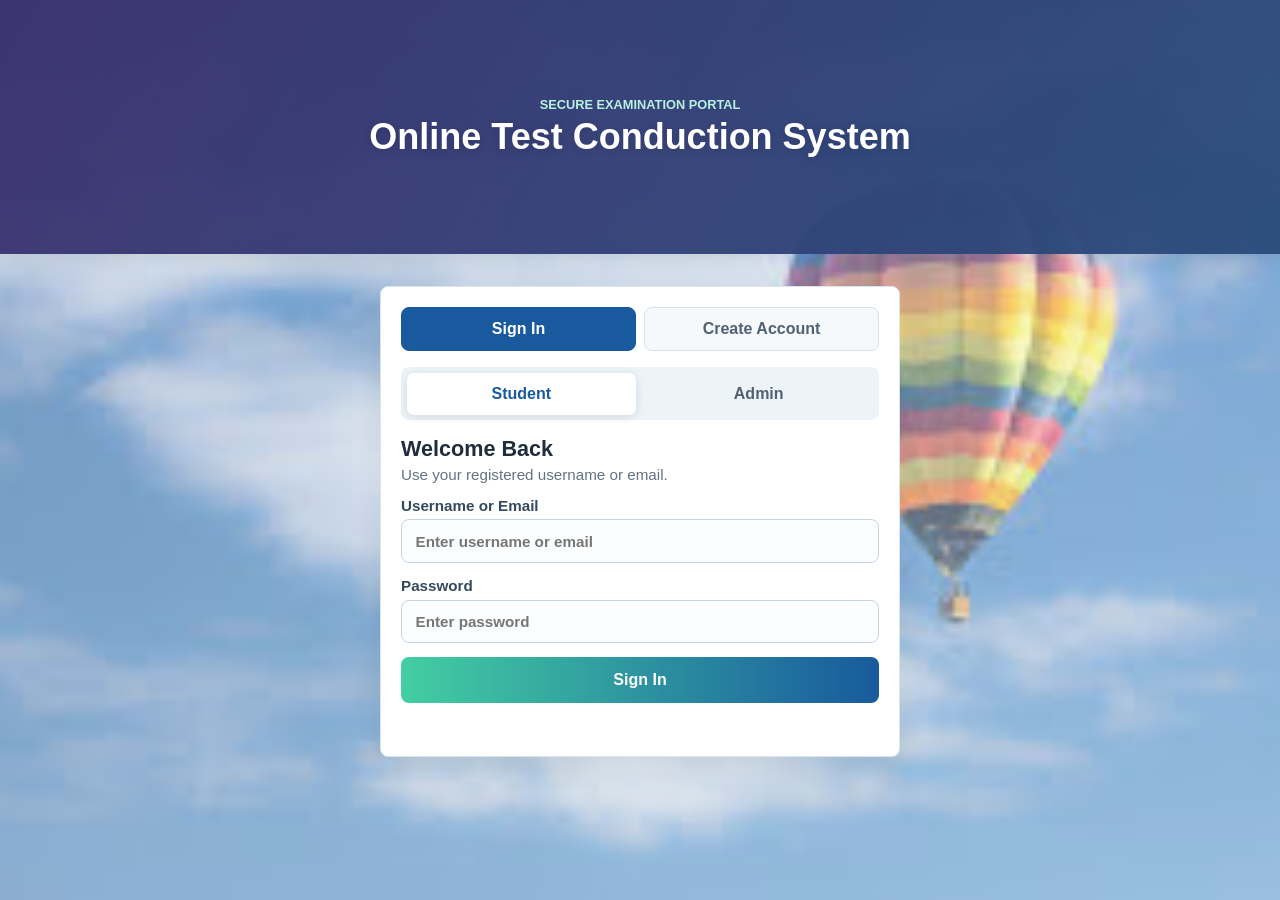
<file: frontend/index.html>
<!DOCTYPE html>
<html lang="en">
<head>
    <meta charset="UTF-8">
    <meta name="viewport" content="width=device-width, initial-scale=1.0">
    <title>Online Test Conduction System</title>
    <link rel="stylesheet" href="styles.css">
</head>
<body class="auth-page">
    <header class="auth-header">
        <div>
            <p class="eyebrow">Secure Examination Portal</p>
            <h1>Online Test Conduction System</h1>
            
        </div>
    </header>

    <main id="main-content" class="auth-main">
        <section class="auth-shell">
            <div class="auth-card">
                <div class="auth-tabs" role="tablist" aria-label="Authentication mode">
                    <button type="button" class="auth-tab active" data-auth-mode="login">Sign In</button>
                    <button type="button" class="auth-tab" data-auth-mode="register">Create Account</button>
                </div>

                <div class="role-toggle" aria-label="Account type">
                    <label>
                        <input type="radio" name="authRole" value="student" checked>
                        <span>Student</span>
                    </label>
                    <label>
                        <input type="radio" name="authRole" value="admin">
                        <span>Admin</span>
                    </label>
                </div>

                <form id="loginForm" class="auth-form">
                    <div class="form-title">
                        <h2>Welcome Back</h2>
                        <p>Use your registered username or email.</p>
                    </div>
                    <label>
                        Username or Email
                        <input type="text" name="identifier" required autocomplete="username" placeholder="Enter username or email">
                    </label>
                    <label>
                        Password
                        <input type="password" name="password" required autocomplete="current-password" placeholder="Enter password">
                    </label>
                    <button type="submit">Sign In</button>
                    <p id="loginMessage" class="form-message" aria-live="polite"></p>
                </form>

                <form id="registerForm" class="auth-form hidden">
                    <div class="form-title">
                        <h2>Create Account</h2>
                        
                    </div>
                    <label>
                        Full Name
                        <input type="text" name="fullName" required autocomplete="name" placeholder="Enter full name">
                    </label>
                    <label>
                        Username
                        <input type="text" name="username" required autocomplete="username" placeholder="Choose username">
                    </label>
                    <label>
                        Email
                        <input type="email" name="email" required autocomplete="email" placeholder="Enter email">
                    </label>
                    <label>
                        Password
                        <input type="password" name="password" required autocomplete="new-password" minlength="6" placeholder="Minimum 6 characters">
                    </label>
                    <button type="submit">Create Account</button>
                    <p id="registerMessage" class="form-message" aria-live="polite"></p>
                </form>
            </div>
        </section>
    </main>

    <script src="app.js"></script>
</body>
</html>
</file>
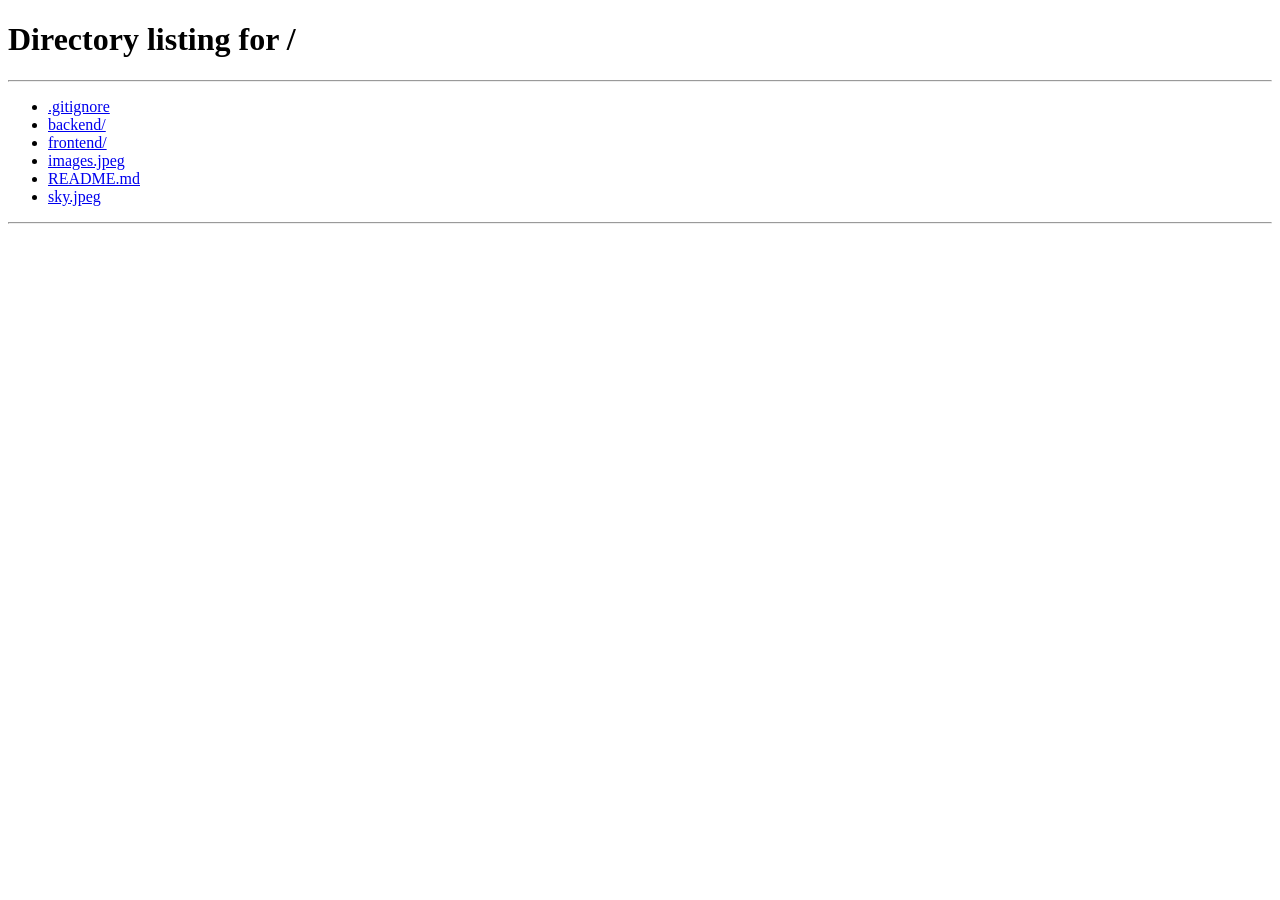
<file: frontend/admin.html>
<!DOCTYPE html>
<html lang="en">
<head>
    <meta charset="UTF-8">
    <meta name="viewport" content="width=device-width, initial-scale=1.0">
    <title>Admin Panel | Online Test Conduction System</title>
    <link rel="stylesheet" href="styles.css">
</head>
<body class="admin-page">
    <header class="admin-header">
        <div>
            <p class="eyebrow">Administrator</p>
            <h1>Online Test Conduction System</h1>
        </div>
        <div class="top-analog-timer admin-session-clock" aria-label="Session timer">
            <div class="analog-timer" aria-hidden="true">
                <span class="clock-mark top">12</span>
                <span class="clock-mark right">3</span>
                <span class="clock-mark bottom">6</span>
                <span class="clock-mark left">9</span>
                <span class="clock-hand minute-hand" id="adminTimerMinuteHand"></span>
                <span class="clock-hand second-hand" id="adminTimerSecondHand"></span>
                <span class="clock-center"></span>
            </div>
            <strong id="adminSessionTimer">00:00</strong>
        </div>
        <nav class="admin-nav">
            <a href="/">Logout</a>
        </nav>
    </header>

    <main class="admin-main">
        <section class="dashboard-grid" aria-label="Dashboard summary">
            <article class="metric-card">
                <span>Total Tests</span>
                <strong id="totalTests">0</strong>
            </article>
            <article class="metric-card">
                <span>Questions</span>
                <strong id="totalQuestions">0</strong>
            </article>
            <article class="metric-card">
                <span>Attempts</span>
                <strong id="totalAttempts">0</strong>
            </article>
            <article class="metric-card">
                <span>Average Score</span>
                <strong id="averageScore">0%</strong>
            </article>
        </section>

        <section class="admin-workspace">
            <div class="admin-panel">
                <div class="panel-heading">
                    <h2>Create Test</h2>
                    <p>Set up test details for students.</p>
                </div>
                <form id="testForm" class="admin-form">
                    <label>
                        Test Title
                        <input type="text" name="title" placeholder="Example: JavaScript Quiz" required>
                    </label>
                    <label>
                        Subject
                        <input type="text" name="subject" placeholder="Example: Web Technology" required>
                    </label>
                    <label>
                        Time Limit
                        <input type="number" name="duration" min="5" max="180" placeholder="Minutes" required>
                    </label>
                    <button type="submit">Create Test</button>
                    <p id="testMessage" class="form-message" aria-live="polite"></p>
                </form>

                <div class="panel-divider"></div>

                <div class="panel-heading compact">
                    <h2>Set Session Time</h2>
                    
                </div>
                <form id="sessionForm" class="admin-form session-form">
                    <label>
                        Select Test
                        <select id="sessionTest" name="testId" required></select>
                    </label>
                    <label>
                        Session Duration
                        <input type="number" name="sessionDuration" min="1" placeholder="Enter minutes" required>
                    </label>
                    <div class="session-actions">
                        <button type="submit">Start Session</button>
                        <button type="button" id="endSession" class="secondary-button">End Session</button>
                    </div>
                    <p id="sessionMessage" class="form-message" aria-live="polite"></p>
                </form>
            </div>

            <div class="admin-panel">
                <div class="panel-heading">
                    <h2>Add Question</h2>
                    <p>Add multiple-choice questions to any test.</p>
                </div>
                <form id="questionForm" class="admin-form">
                    <label>
                        Select Test
                        <select id="questionTest" name="testId" required></select>
                    </label>
                    <label>
                        Question
                        <textarea name="question" rows="3" placeholder="Enter question text" required></textarea>
                    </label>
                    <div class="option-grid">
                        <label>
                            Option A
                            <input type="text" name="optionA" required>
                        </label>
                        <label>
                            Option B
                            <input type="text" name="optionB" required>
                        </label>
                        <label>
                            Option C
                            <input type="text" name="optionC" required>
                        </label>
                        <label>
                            Option D
                            <input type="text" name="optionD" required>
                        </label>
                    </div>
                    <label>
                        Correct Answer
                        <select name="answer" required>
                            <option value="">Select answer</option>
                            <option value="A">Option A</option>
                            <option value="B">Option B</option>
                            <option value="C">Option C</option>
                            <option value="D">Option D</option>
                        </select>
                    </label>
                    <button type="submit">Add Question</button>
                    <p id="questionMessage" class="form-message" aria-live="polite"></p>
                </form>
            </div>
        </section>

        <section class="table-section">
            <div class="section-heading">
                <h2>Available Tests</h2>
                
            </div>
            <div class="table-wrap">
                <table>
                    <thead>
                        <tr>
                            <th>Title</th>
                            <th>Subject</th>
                            <th>Duration</th>
                            <th>Questions</th>
                        </tr>
                    </thead>
                    <tbody id="testTableBody"></tbody>
                </table>
            </div>
        </section>

        <section class="table-section">
            <div class="section-heading">
                <h2>Student Results</h2>
                
            </div>
            <div class="table-wrap">
                <table>
                    <thead>
                        <tr>
                            <th>Student</th>
                            <th>Test</th>
                            <th>Score</th>
                            <th>Completion Time</th>
                            <th>Status</th>
                        </tr>
                    </thead>
                    <tbody id="resultsTableBody"></tbody>
                </table>
            </div>
        </section>
    </main>

    <script src="app.js"></script>
</body>
</html>
</file>
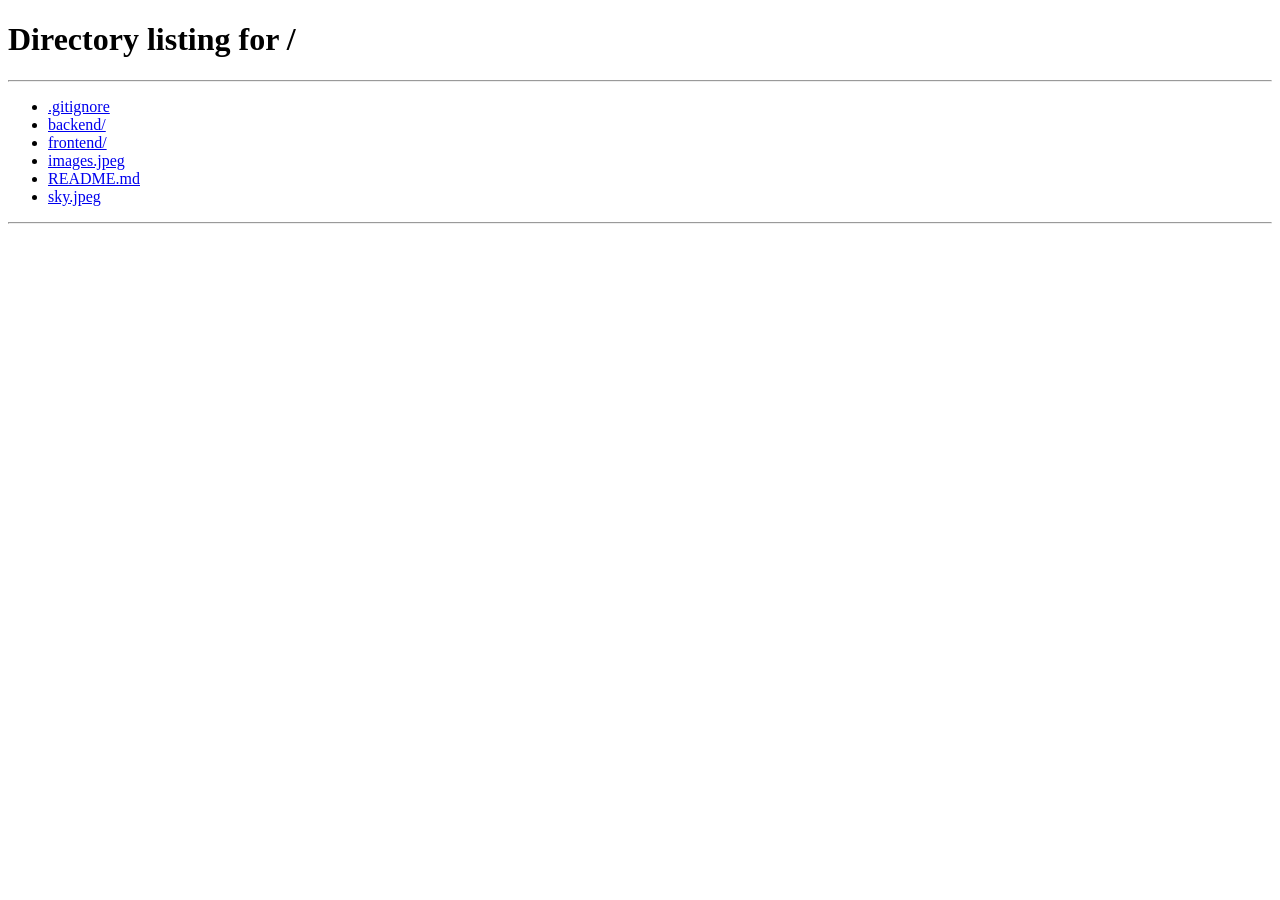
<file: frontend/student.html>
<!DOCTYPE html>
<html lang="en">
<head>
    <meta charset="UTF-8">
    <meta name="viewport" content="width=device-width, initial-scale=1.0">
    <title>Student Test Area | Online Test Conduction System</title>
    <link rel="stylesheet" href="styles.css">
</head>
<body class="student-page">
    <header class="admin-header student-header">
        <div>
            <p class="eyebrow">Student</p>
            <h1>Online Test Conduction System</h1>
        </div>
        <div class="top-analog-timer" id="topAnalogTimer" aria-hidden="true">
            <div class="analog-timer" aria-hidden="true">
                <span class="clock-mark top">12</span>
                <span class="clock-mark right">3</span>
                <span class="clock-mark bottom">6</span>
                <span class="clock-mark left">9</span>
                <span class="clock-hand minute-hand" id="timerMinuteHand"></span>
                <span class="clock-hand second-hand" id="timerSecondHand"></span>
                <span class="clock-center"></span>
            </div>
        </div>
        <nav class="admin-nav">
            <a href="/">Logout</a>
        </nav>
    </header>

    <main class="student-main">
        <section class="student-topbar">
            <div>
                <p class="eyebrow dark">Welcome</p>
                <h2 id="studentName">Student</h2>
            </div>
            <p>Attempt available tests and view your score instantly after submission.</p>
        </section>

        <section class="student-layout">
            <aside class="student-sidebar">
                <div class="section-heading">
                    <h2>Available Tests</h2>
                    <p>Select one test to begin.</p>
                </div>
                <div id="studentTestList" class="student-test-list"></div>
            </aside>

            <section id="attemptArea" class="attempt-area" aria-live="polite"></section>
        </section>
    </main>

    <script src="app.js"></script>
</body>
</html>
</file>
<file: frontend/styles.css>
/* --- Login Tabs --- */
.login-tabs {
    display: flex;
    justify-content: center;
    gap: 0.5rem;
    margin-bottom: 1.2rem;
}
.tab-btn {
    background: #f4f8fb;
    border: 1.5px solid #e3eaf1;
    border-radius: 16px 16px 0 0;
    padding: 0.7rem 2.2rem;
    font-size: 1.05rem;
    font-weight: 600;
    color: #185a9d;
    cursor: pointer;
    outline: none;
    transition: background 0.2s, color 0.2s;
}
.tab-btn.active {
    background: #fff;
    color: #2575fc;
    border-bottom: 2.5px solid #fff;
    z-index: 1;
}
.login-forms {
    display: flex;
    justify-content: center;
    align-items: flex-start;
    gap: 2rem;
}
@media (max-width: 800px) {
    .login-forms {
        flex-direction: column;
        gap: 1.2rem;
        align-items: center;
    }
}
/* --- Login Card Block --- */
/* --- Simple Modern Login Card Block --- */
.login-card {
    background: #fff;
    border-radius: 18px;
    box-shadow: 0 4px 18px rgba(44,62,80,0.10);
    border: 1.5px solid #e3eaf1;
    padding: 2rem 1.2rem;
    display: flex;
    justify-content: center;
    align-items: center;
    position: relative;
    max-width: 370px;
    margin: 0 auto;
    z-index: 2;
    overflow: visible;
}
.login-card::before {
    display: none;
}
.login-card:hover {
    box-shadow: 0 8px 32px rgba(44,62,80,0.13);
    transform: translateY(-1px) scale(1.01);
    transition: box-shadow 0.2s, transform 0.15s;
}
/* --- Login Form Styles --- */

.login-section {
    display: flex;
    align-items: center;
    justify-content: center;
    min-height: 400px;
    background: none;
    width: 100%;
}
.login-section > .login-forms {
    background: rgba(255,255,255,0.92);
    border-radius: 24px;
    box-shadow: 0 8px 40px rgba(44,62,80,0.10);
    padding: 2.5rem 3.5rem;
    display: flex;
    gap: 2.5rem;
    width: 100%;
    max-width: 820px;
    justify-content: center;
}
@media (max-width: 900px) {
    .login-section > .login-forms {
        flex-direction: column;
        padding: 2rem 1rem;
        gap: 1.2rem;
        max-width: 98vw;
    }
}
.login-form {
    background: rgba(255,255,255,0.18);
    backdrop-filter: blur(16px) saturate(180%);
    -webkit-backdrop-filter: blur(16px) saturate(180%);
    border-radius: 22px;
    box-shadow: 0 8px 32px rgba(44,62,80,0.18);
    border: 1.5px solid rgba(255,255,255,0.35);
    width: 100%;
    max-width: 370px;
    display: flex;
    flex-direction: column;
    gap: 1.5rem;
    padding: 2.5rem 2rem 2rem 2rem;
    animation: fadeIn 0.7s cubic-bezier(.4,0,.2,1);
    position: relative;
}
.login-form h2 {
    margin: 0 0 0.5rem 0;
    text-align: center;
    color: #185a9d;
    font-weight: 800;
    letter-spacing: 1.5px;
    font-size: 2rem;
    text-shadow: 0 2px 8px rgba(24,90,157,0.08);
}
.input-group {
    display: flex;
    flex-direction: column;
    gap: 0.2rem;
    position: relative;
}
.input-group label {
    font-size: 1rem;
    color: #185a9d;
    font-weight: 600;
    margin-bottom: 0.2rem;
    margin-left: 0.2rem;
}
.input-group input {
    padding: 0.7rem 1rem 0.7rem 2.5rem;
    border: 1.5px solid #b2bec3;
    border-radius: 10px;
    font-size: 1.05rem;
    transition: border 0.2s, box-shadow 0.2s;
    outline: none;
    background: rgba(255,255,255,0.7);
    box-shadow: 0 1px 4px rgba(44,62,80,0.06);
}
.input-group input:focus {
    border: 1.5px solid #43cea2;
    box-shadow: 0 2px 12px rgba(67,206,162,0.13);
}
.input-group .input-icon {
    position: absolute;
    left: 0.7rem;
    top: 50%;
    transform: translateY(-50%);
    font-size: 1.2rem;
    color: #43cea2;
    pointer-events: none;
    opacity: 0.85;
}
.login-submit {
    margin-top: 0.5rem;
    padding: 0.8rem 0;
    background: linear-gradient(90deg, #43cea2 0%, #185a9d 100%);
    color: #fff;
    border: none;
    border-radius: 24px;
    font-size: 1.15rem;
    font-weight: 700;
    cursor: pointer;
    box-shadow: 0 2px 12px rgba(67,206,162,0.13);
    transition: background 0.3s, transform 0.2s, box-shadow 0.2s;
    letter-spacing: 1px;
}
.login-submit:hover {
    background: linear-gradient(90deg, #185a9d 0%, #43cea2 100%);
    transform: translateY(-2px) scale(1.05);
    box-shadow: 0 6px 24px rgba(24,90,157,0.18);
}
@keyframes fadeIn {
    from { opacity: 0; transform: translateY(30px); }
    to { opacity: 1; transform: translateY(0); }
}

@media (max-width: 600px) {
    .login-form {
        padding: 1.2rem 0.5rem 1rem 0.5rem;
        max-width: 98vw;
    }
    .login-form h2 {
        font-size: 1.2rem;
    }
}

body {
    font-family: 'Segoe UI', Arial, sans-serif;
    margin: 0;
    padding: 0;
    background: linear-gradient(135deg, #74ebd5 0%, #ACB6E5 100%);
    min-height: 100vh;
    transition: background 0.5s;
}

header {
    background: rgba(44, 62, 80, 0.95);
    color: #fff;
    padding: 2.5rem 1rem 1.5rem 1rem;
    text-align: center;
    box-shadow: 0 4px 24px rgba(44,62,80,0.15);
    border-bottom-left-radius: 32px;
    border-bottom-right-radius: 32px;
    position: relative;
    overflow: hidden;
}
header::before {
    content: '';
    position: absolute;
    top: 0; left: 0; right: 0; bottom: 0;
    background: linear-gradient(120deg, #6a11cb 0%, #2575fc 100%);
    opacity: 0.25;
    z-index: 0;
}
header h1 {
    position: relative;
    z-index: 1;
    font-size: 2.5rem;
    letter-spacing: 2px;
    margin-bottom: 0.5rem;
    text-shadow: 0 2px 8px rgba(0,0,0,0.12);
}
nav {
    position: relative;
    z-index: 1;
}
nav button {
    margin: 0 0.7rem;
    padding: 0.7rem 2.2rem;
    border: none;
    background: linear-gradient(90deg, #43cea2 0%, #185a9d 100%);
    color: #fff;
    border-radius: 24px;
    cursor: pointer;
    font-size: 1.1rem;
    font-weight: 600;
    box-shadow: 0 2px 8px rgba(67,206,162,0.15);
    transition: background 0.3s, transform 0.2s, box-shadow 0.2s;
    outline: none;
}
nav button:hover {
    background: linear-gradient(90deg, #185a9d 0%, #43cea2 100%);
    transform: translateY(-2px) scale(1.05);
    box-shadow: 0 6px 24px rgba(24,90,157,0.18);
}

main {
    max-width: 700px;
    margin: 2.5rem auto;
    background: rgba(255,255,255,0.95);
    padding: 2.5rem 2rem;
    border-radius: 18px;
    box-shadow: 0 6px 32px rgba(44,62,80,0.10);
    min-height: 300px;
    transition: box-shadow 0.3s;
}
main:hover {
    box-shadow: 0 12px 48px rgba(44,62,80,0.18);
}

@media (max-width: 600px) {
    header h1 {
        font-size: 1.5rem;
    }
    main {
        padding: 1.2rem 0.5rem;
    }
    nav button {
        padding: 0.5rem 1rem;
        font-size: 1rem;
    }
}

.auth-page {
    background:
        linear-gradient(rgba(238,244,248,0.36), rgba(238,244,248,0.46)),
        url('../sky.jpeg') center / cover fixed;
    color: #1f2d3d;
}

.auth-header {
    display: flex;
    align-items: center;
    justify-content: center;
    min-height: 190px;
    padding: 2rem 1rem;
    text-align: center;
    border-bottom-left-radius: 0;
    border-bottom-right-radius: 0;
}

.auth-header h1 {
    margin: 0;
    font-size: 2.25rem;
    letter-spacing: 0;
}

.auth-header p:last-child {
    position: relative;
    z-index: 1;
    max-width: 640px;
    margin: 0.7rem auto 0;
    color: #dceef7;
    font-weight: 600;
}

.auth-main {
    max-width: 520px;
    margin: 2rem auto;
    padding: 0 1rem;
    background: transparent;
    box-shadow: none;
    border-radius: 0;
}

.auth-main:hover {
    box-shadow: none;
}

.auth-shell {
    display: block;
}

.auth-card {
    background: #ffffff;
    border: 1px solid #dbe5ec;
    border-radius: 8px;
    box-shadow: 0 8px 28px rgba(31,45,61,0.1);
}

.auth-card {
    padding: 1.25rem;
}

.auth-tabs,
.role-toggle {
    display: grid;
    grid-template-columns: repeat(2, minmax(0, 1fr));
    gap: 0.5rem;
}

.auth-tab {
    min-height: 44px;
    border: 1px solid #d6e1e9;
    border-radius: 8px;
    background: #f6f9fb;
    color: #506173;
    font: inherit;
    font-weight: 800;
    cursor: pointer;
}

.auth-tab.active {
    border-color: #185a9d;
    background: #185a9d;
    color: #ffffff;
}

.role-toggle {
    margin: 1rem 0;
    padding: 0.35rem;
    border-radius: 8px;
    background: #edf4f8;
}

.role-toggle label {
    cursor: pointer;
}

.role-toggle input {
    position: absolute;
    opacity: 0;
    pointer-events: none;
}

.role-toggle span {
    display: flex;
    align-items: center;
    justify-content: center;
    min-height: 42px;
    border-radius: 7px;
    color: #516171;
    font-weight: 800;
}

.role-toggle input:checked + span {
    background: #ffffff;
    color: #185a9d;
    box-shadow: 0 2px 10px rgba(31,45,61,0.12);
}

.auth-form {
    display: flex;
    flex-direction: column;
    gap: 0.85rem;
}

.auth-form.hidden {
    display: none;
}

.form-title h2 {
    margin: 0;
    color: #1f2d3d;
    font-size: 1.35rem;
}

.form-title p {
    margin: 0.25rem 0 0;
    color: #627386;
    font-size: 0.95rem;
}

.auth-form label {
    display: flex;
    flex-direction: column;
    gap: 0.35rem;
    color: #34495e;
    font-size: 0.95rem;
    font-weight: 800;
}

.auth-form input {
    width: 100%;
    box-sizing: border-box;
    border: 1.5px solid #c7d4df;
    border-radius: 8px;
    padding: 0.78rem 0.85rem;
    font: inherit;
    background: #fbfdff;
    color: #1f2d3d;
    outline: none;
}

.auth-form input:focus {
    border-color: #43cea2;
    box-shadow: 0 0 0 3px rgba(67,206,162,0.16);
}

.auth-form button {
    min-height: 46px;
    border: 0;
    border-radius: 8px;
    background: linear-gradient(90deg, #43cea2 0%, #185a9d 100%);
    color: #ffffff;
    font: inherit;
    font-weight: 900;
    cursor: pointer;
}

.text-link {
    color: #185a9d;
    font-weight: 700;
    text-decoration: none;
}

.test-placeholder {
    text-align: center;
}

.test-placeholder h2 {
    color: #185a9d;
}

.admin-page {
    background:
        linear-gradient(rgba(238,244,248,0.36), rgba(238,244,248,0.46)),
        url('../sky.jpeg') center / cover fixed;
    color: #1f2d3d;
}

.admin-header {
    display: flex;
    align-items: center;
    justify-content: space-between;
    gap: 1rem;
    min-height: 128px;
    text-align: left;
    padding: 1.5rem 2rem;
    border-bottom-left-radius: 0;
    border-bottom-right-radius: 0;
}

.admin-header h1 {
    margin: 0;
    font-size: 1.8rem;
    letter-spacing: 0;
}

.eyebrow {
    position: relative;
    z-index: 1;
    margin: 0 0 0.25rem;
    color: #b8f2df;
    font-size: 0.8rem;
    font-weight: 800;
    letter-spacing: 0;
    text-transform: uppercase;
}

.admin-nav a {
    display: inline-flex;
    align-items: center;
    justify-content: center;
    min-height: 42px;
    padding: 0 1.2rem;
    border-radius: 8px;
    background: #ffffff;
    color: #185a9d;
    font-weight: 800;
    text-decoration: none;
    box-shadow: 0 2px 10px rgba(0,0,0,0.12);
}

.admin-main {
    max-width: 1180px;
    margin: 2rem auto;
    padding: 0 1.25rem 2rem;
    background: transparent;
    border-radius: 0;
    box-shadow: none;
}

.admin-main:hover {
    box-shadow: none;
}

.dashboard-grid {
    display: grid;
    grid-template-columns: repeat(4, minmax(0, 1fr));
    gap: 1rem;
    margin-bottom: 1rem;
}

.metric-card,
.admin-panel,
.table-section {
    background: #ffffff;
    border: 1px solid #dbe5ec;
    border-radius: 8px;
    box-shadow: 0 4px 18px rgba(31,45,61,0.08);
}

.metric-card {
    padding: 1.2rem;
}

.metric-card span {
    display: block;
    color: #627386;
    font-size: 0.9rem;
    font-weight: 700;
}

.metric-card strong {
    display: block;
    margin-top: 0.35rem;
    color: #185a9d;
    font-size: 2rem;
}

.admin-workspace {
    display: grid;
    grid-template-columns: minmax(280px, 0.8fr) minmax(320px, 1.2fr);
    gap: 1rem;
    align-items: start;
}

.admin-panel,
.table-section {
    padding: 1.25rem;
}

.panel-heading,
.section-heading {
    margin-bottom: 1rem;
}

.panel-heading.compact {
    margin-top: 0;
}

.panel-divider {
    height: 1px;
    margin: 1.25rem 0;
    background: #e4edf3;
}

.panel-heading h2,
.section-heading h2 {
    margin: 0;
    color: #1f2d3d;
    font-size: 1.25rem;
}

.panel-heading p,
.section-heading p {
    margin: 0.25rem 0 0;
    color: #627386;
    font-size: 0.95rem;
}

.admin-form {
    display: flex;
    flex-direction: column;
    gap: 0.9rem;
}

.session-form {
    max-width: 360px;
    gap: 0.7rem;
}

.session-actions {
    display: grid;
    grid-template-columns: repeat(2, minmax(0, 1fr));
    gap: 0.6rem;
}

.admin-form label {
    display: flex;
    flex-direction: column;
    gap: 0.35rem;
    color: #34495e;
    font-size: 0.95rem;
    font-weight: 700;
}

.admin-form input,
.admin-form select,
.admin-form textarea {
    width: 100%;
    box-sizing: border-box;
    border: 1.5px solid #c7d4df;
    border-radius: 8px;
    padding: 0.72rem 0.8rem;
    font: inherit;
    color: #1f2d3d;
    background: #fbfdff;
    outline: none;
}

.admin-form input:focus,
.admin-form select:focus,
.admin-form textarea:focus {
    border-color: #43cea2;
    box-shadow: 0 0 0 3px rgba(67,206,162,0.16);
}

.admin-form textarea {
    resize: vertical;
}

.option-grid {
    display: grid;
    grid-template-columns: repeat(2, minmax(0, 1fr));
    gap: 0.8rem;
}

.admin-form button {
    min-height: 44px;
    border: 0;
    border-radius: 8px;
    background: linear-gradient(90deg, #43cea2 0%, #185a9d 100%);
    color: #ffffff;
    font-size: 1rem;
    font-weight: 800;
    cursor: pointer;
}

.admin-form button:hover {
    background: linear-gradient(90deg, #185a9d 0%, #43cea2 100%);
}

.admin-form .secondary-button {
    background: #fdecec;
    color: #b23b3b;
}

.admin-form .secondary-button:hover {
    background: #f9dada;
}

.form-message {
    min-height: 1.2rem;
    margin: 0;
    color: #187a56;
    font-size: 0.9rem;
    font-weight: 700;
}

.form-message.error {
    color: #b23b3b;
}

.table-section {
    margin-top: 1rem;
}

.table-wrap {
    overflow-x: auto;
}

table {
    width: 100%;
    border-collapse: collapse;
    min-width: 620px;
}

th,
td {
    padding: 0.85rem;
    border-bottom: 1px solid #e4edf3;
    text-align: left;
}

th {
    color: #516171;
    font-size: 0.82rem;
    text-transform: uppercase;
    letter-spacing: 0;
    background: #f6f9fb;
}

td {
    color: #263747;
}

.status-pill {
    display: inline-flex;
    align-items: center;
    min-height: 28px;
    padding: 0 0.7rem;
    border-radius: 999px;
    background: #e8f7f1;
    color: #187a56;
    font-size: 0.85rem;
    font-weight: 800;
}

.student-page {
    background:
        linear-gradient(rgba(242,247,246,0.42), rgba(242,247,246,0.5)),
        url('../images.jpeg') center / cover fixed;
    color: #1f2d3d;
}

.student-header::before {
    background: linear-gradient(120deg, #185a9d 0%, #43cea2 100%);
    opacity: 0.32;
}

.student-header {
    min-height: 128px;
}

.top-analog-timer {
    position: absolute;
    top: 50%;
    left: 50%;
    z-index: 1;
    display: flex;
    flex-direction: column;
    align-items: center;
    gap: 0.2rem;
    transform: translate(-50%, -50%);
}

.admin-session-clock strong {
    color: #ffffff;
    font-size: 1.1rem;
    font-weight: 900;
    text-shadow: 0 2px 8px rgba(0,0,0,0.18);
}

.admin-session-clock strong.danger {
    color: #ffd7d7;
}

.student-main {
    max-width: 1180px;
    margin: 2rem auto;
    padding: 0 1.25rem 2rem;
    background: transparent;
    border-radius: 0;
    box-shadow: none;
}

.student-main:hover {
    box-shadow: none;
}

.student-topbar,
.student-sidebar,
.attempt-area {
    background: #ffffff;
    border: 1px solid #dbe5ec;
    border-radius: 8px;
    box-shadow: 0 4px 18px rgba(31,45,61,0.08);
}

.student-topbar {
    display: flex;
    align-items: center;
    justify-content: space-between;
    gap: 1rem;
    margin-bottom: 1rem;
    padding: 1.25rem;
}

.student-topbar h2 {
    margin: 0;
    color: #185a9d;
    font-size: 1.6rem;
}

.student-topbar p:last-child {
    max-width: 460px;
    margin: 0;
    color: #627386;
    font-weight: 600;
}

.eyebrow.dark {
    color: #187a56;
}

.student-layout {
    display: grid;
    grid-template-columns: 340px minmax(0, 1fr);
    gap: 1rem;
    align-items: start;
}

.student-sidebar,
.attempt-area {
    padding: 1.25rem;
}

.student-test-list {
    display: flex;
    flex-direction: column;
    gap: 0.8rem;
}

.student-test-card {
    border: 1px solid #e0e9ef;
    border-radius: 8px;
    padding: 1rem;
    background: #fbfdff;
}

.student-test-card h2 {
    margin: 0;
    color: #1f2d3d;
    font-size: 1.05rem;
}

.student-test-card p {
    margin: 0.25rem 0 0;
    color: #627386;
    font-size: 0.9rem;
}

.student-test-card .session-note {
    margin: 0 0 0.8rem;
    border-radius: 8px;
    padding: 0.55rem 0.7rem;
    background: #f1f5f8;
    color: #516171;
    font-weight: 800;
}

.student-test-card .session-note.active {
    background: #e8f7f1;
    color: #187a56;
}

.student-test-card .session-note.upcoming {
    background: #fff3d8;
    color: #7a5200;
}

.student-test-card .session-note.closed,
.student-test-card .session-note.not_scheduled {
    background: #fdecec;
    color: #b23b3b;
}

.student-test-card dl {
    display: grid;
    grid-template-columns: repeat(2, minmax(0, 1fr));
    gap: 0.6rem;
    margin: 0.9rem 0;
}

.student-test-card dt {
    color: #627386;
    font-size: 0.78rem;
    font-weight: 800;
    text-transform: uppercase;
}

.student-test-card dd {
    margin: 0.15rem 0 0;
    color: #185a9d;
    font-weight: 800;
}

.student-test-card button,
.attempt-header button,
.attempt-form button,
.result-actions button,
.result-actions a {
    display: inline-flex;
    align-items: center;
    justify-content: center;
    min-height: 42px;
    border: 0;
    border-radius: 8px;
    padding: 0 1rem;
    background: linear-gradient(90deg, #43cea2 0%, #185a9d 100%);
    color: #ffffff;
    font: inherit;
    font-weight: 800;
    text-decoration: none;
    cursor: pointer;
}

.student-test-card button {
    width: 100%;
}

.student-test-card button:disabled {
    background: #d6e0e7;
    color: #748494;
    cursor: not-allowed;
}

.student-welcome,
.empty-state,
.result-summary {
    text-align: center;
}

.student-welcome {
    padding: 4rem 1rem;
}

.student-welcome h2,
.result-summary h2 {
    margin: 0;
    color: #185a9d;
}

.student-welcome p,
.result-summary p {
    color: #627386;
}

.attempt-header {
    display: flex;
    align-items: flex-start;
    justify-content: space-between;
    gap: 1rem;
    margin-bottom: 1rem;
    padding-bottom: 1rem;
    border-bottom: 1px solid #e4edf3;
}

.attempt-header h2 {
    margin: 0.2rem 0;
    color: #1f2d3d;
}

.attempt-header p {
    margin: 0;
    color: #627386;
}

.attempt-controls {
    display: flex;
    align-items: center;
    gap: 0.75rem;
}

.timer-box {
    min-width: 118px;
    border: 1px solid #dbe5ec;
    border-radius: 8px;
    padding: 0.65rem 0.75rem;
    background: #f6f9fb;
    text-align: center;
}

.analog-timer {
    position: relative;
    width: 72px;
    height: 72px;
    margin: 0 auto 0.45rem;
    border: 5px solid #ffffff;
    border-radius: 50%;
    background:
        radial-gradient(circle at 50% 50%, #ffffff 0 58%, #e8f7f1 59% 100%);
    box-shadow:
        0 0 0 2px #43cea2,
        0 6px 16px rgba(31,45,61,0.16);
}

.clock-mark {
    position: absolute;
    color: #185a9d;
    font-size: 0.62rem;
    font-weight: 900;
    line-height: 1;
}

.clock-mark.top {
    top: 5px;
    left: 50%;
    transform: translateX(-50%);
}

.clock-mark.right {
    top: 50%;
    right: 6px;
    transform: translateY(-50%);
}

.clock-mark.bottom {
    bottom: 5px;
    left: 50%;
    transform: translateX(-50%);
}

.clock-mark.left {
    top: 50%;
    left: 7px;
    transform: translateY(-50%);
}

.clock-hand {
    position: absolute;
    left: 50%;
    bottom: 50%;
    width: 3px;
    transform-origin: bottom center;
    border-radius: 99px;
}

.minute-hand {
    height: 24px;
    background: #185a9d;
}

.second-hand {
    height: 29px;
    width: 2px;
    background: #e84c3d;
}

.clock-center {
    position: absolute;
    top: 50%;
    left: 50%;
    width: 9px;
    height: 9px;
    border-radius: 50%;
    background: #43cea2;
    transform: translate(-50%, -50%);
    box-shadow: 0 0 0 2px #ffffff;
}

.timer-box span {
    display: block;
    color: #627386;
    font-size: 0.75rem;
    font-weight: 900;
    text-transform: uppercase;
}

.timer-box strong {
    display: block;
    margin-top: 0.15rem;
    color: #185a9d;
    font-size: 1.25rem;
}

.timer-box strong.danger {
    color: #b23b3b;
}

.attempt-header button {
    background: #edf4f8;
    color: #185a9d;
}

.attempt-form {
    display: flex;
    flex-direction: column;
    gap: 1rem;
}

.attempt-form fieldset {
    margin: 0;
    border: 1px solid #dbe5ec;
    border-radius: 8px;
    padding: 1rem;
}

.attempt-form legend {
    padding: 0 0.4rem;
    color: #1f2d3d;
    font-weight: 800;
}

.attempt-form label {
    display: flex;
    align-items: center;
    gap: 0.55rem;
    margin-top: 0.75rem;
    color: #34495e;
    font-weight: 600;
}

.attempt-form input {
    width: 18px;
    height: 18px;
    accent-color: #185a9d;
}

.result-summary {
    padding: 3rem 1rem;
}

.result-summary strong {
    display: block;
    margin: 0.8rem 0;
    color: #187a56;
    font-size: 3rem;
}

.review-section {
    margin-top: 2rem;
    text-align: left;
}

.auto-submit-note {
    display: inline-block;
    margin-top: 0.5rem;
    border-radius: 8px;
    padding: 0.7rem 0.9rem;
    background: #fff3d8;
    color: #7a5200;
    font-weight: 800;
}

.review-card {
    margin-top: 1rem;
    border: 1px solid #dbe5ec;
    border-left: 5px solid #187a56;
    border-radius: 8px;
    padding: 1rem;
    background: #fbfdff;
}

.review-card.wrong {
    border-left-color: #b23b3b;
}

.review-question-header {
    display: flex;
    align-items: flex-start;
    justify-content: space-between;
    gap: 1rem;
}

.review-question-header h3 {
    margin: 0;
    color: #1f2d3d;
    font-size: 1rem;
}

.review-question-header span {
    display: inline-flex;
    align-items: center;
    min-height: 28px;
    padding: 0 0.7rem;
    border-radius: 999px;
    background: #e8f7f1;
    color: #187a56;
    font-size: 0.82rem;
    font-weight: 900;
}

.review-card.wrong .review-question-header span {
    background: #fdecec;
    color: #b23b3b;
}

.review-options {
    display: grid;
    grid-template-columns: repeat(2, minmax(0, 1fr));
    gap: 0.65rem;
    margin: 1rem 0;
}

.review-option {
    border: 1px solid #dbe5ec;
    border-radius: 8px;
    padding: 0.72rem 0.8rem;
    background: #ffffff;
    color: #34495e;
    font-weight: 700;
}

.review-option.correct-option {
    border-color: #187a56;
    background: #e8f7f1;
    color: #187a56;
}

.review-option.wrong-option {
    border-color: #b23b3b;
    background: #fdecec;
    color: #b23b3b;
}

.review-card p {
    margin: 0.35rem 0 0;
    color: #627386;
}

.result-actions {
    display: flex;
    justify-content: center;
    gap: 0.8rem;
    margin-top: 1.2rem;
}

.result-actions a {
    background: #edf4f8;
    color: #185a9d;
}

@media (max-width: 900px) {
    .admin-header {
        align-items: flex-start;
        flex-direction: column;
    }

    .dashboard-grid,
    .admin-workspace,
    .student-layout {
        grid-template-columns: 1fr;
    }

    .student-topbar,
    .attempt-header,
    .attempt-controls {
        align-items: flex-start;
        flex-direction: column;
    }

    .student-header {
        min-height: 190px;
    }

    .admin-header {
        min-height: 190px;
    }

    .top-analog-timer {
        top: auto;
        bottom: 1rem;
        transform: translateX(-50%);
    }

}

@media (max-width: 600px) {
    .auth-header {
        min-height: 170px;
        padding: 1.5rem 1rem;
    }

    .auth-header h1 {
        font-size: 1.45rem;
    }

    .auth-main {
        margin: 1rem auto;
        padding: 0 0.75rem;
    }

    .auth-card {
        padding: 1rem;
    }

    .admin-header {
        padding: 1.2rem 1rem;
    }

    .admin-header h1 {
        font-size: 1.25rem;
    }

    .admin-main {
        margin: 1rem auto;
        padding: 0 0.75rem 1rem;
    }

    .student-main {
        margin: 1rem auto;
        padding: 0 0.75rem 1rem;
    }

    .option-grid {
        grid-template-columns: 1fr;
    }

    .result-actions {
        flex-direction: column;
    }

    .review-question-header,
    .review-options {
        grid-template-columns: 1fr;
    }

    .review-question-header {
        flex-direction: column;
    }
}
</file>
